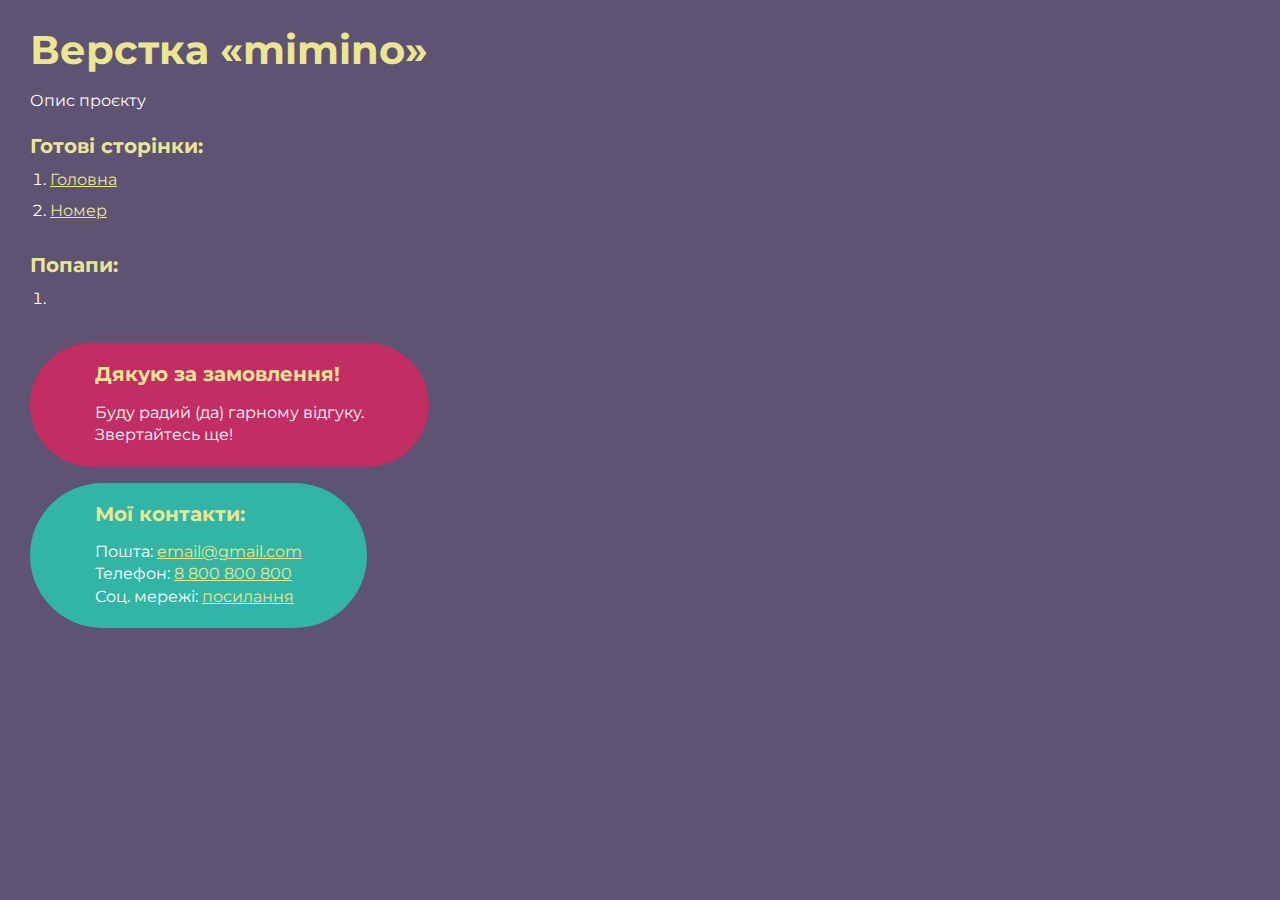
<file: index.html>
<!DOCTYPE html>
<html>

<head>
	<meta charset="UTF-8">
	<meta name="viewport" content="width=device-width, initial-scale=1.0">
	<title>Верстка «mimino»</title>
</head>

<body>
	<div class="rootpage">
		<h1>Верстка «mimino»</h1>
		<div class="rootpage__info">
			Опис проєкту
		</div>
		<h2>Готові сторінки:</h2>
		<ol class="rootpage__list">
			<li><a target="_blank" href="home.html">Головна</a></li>
			<li><a target="_blank" href="nomer.html">Номер</a></li>
		</ol>
		<h2>Попапи:</h2>
		<ol class="rootpage__list">
			<li><a target="_blank" href="home.html#"></a></li>
		</ol>
		<div class="rootpage__tnx">
			<h2>Дякую за замовлення!</h2>
			<p>Буду радий (да) гарному відгуку.</p>
			<p>Звертайтесь ще!</p>
		</div>
		<div class="rootpage__contacts">
			<h2>Мої контакти:</h2>
			<p>Пошта: <a href="mailto:email@gmail.com">email@gmail.com</a></p>
			<p>Телефон: <a href="tel:8800800800">8 800 800 800</a></p>
			<p>Соц. мережі: <a href="">посилання</a></p>
		</div>
	</div>
</body>
<style>
	@charset "UTF-8";
	@import url("https://fonts.googleapis.com/css?family=Montserrat:regular,700&display=swap");

	*,
	*::before,
	*::after {
		padding: 0px;
		margin: 0px;
		border: 0px;
		box-sizing: border-box;
	}

	html,
	body {
		height: 100%;
		margin: 0;
		padding: 0;
		min-width: 320px;
		width: 100%;
		color: #fff;
		background-color: #5e5373;
	}

	body {
		font-family: Montserrat;
		font-size: 100%;
		line-height: 1;
		font-size: 1rem;
	}

	a {
		text-decoration: underline;
		color: #ebe691
	}

	a:visited {
		text-decoration: underline;
		color: #aaa768;
	}

	a:hover {
		text-decoration: none;
	}

	ul li {
		list-style: none;
	}

	img {
		vertical-align: top;
	}

	.wrapper {
		width: 100%;
		min-height: 100%;
		overflow: hidden;
	}

	.rootpage {
		padding: 30px;
		display: flex;
		flex-direction: column;
		align-items: flex-start;
	}

	@media (max-width: 767px) {
		.rootpage {
			padding: 30px 15px;
		}
	}

	h1 {
		color: #ebe691;
		font-size: 2.5rem;
		margin: 0px 0px 1.25rem 0px;
	}

	@media (max-width: 767px) {
		h1 {
			font-size: 1.85rem;
			margin: 0px 0px 1.25rem 0px;
		}
	}

	h2 {
		color: #ebe691;
		font-size: 1.25rem;
		margin: 0px 0px 1rem 0px;
	}

	@media (max-width: 767px) {
		h2 {
			font-size: 1.125rem;
			margin: 0px 0px 1rem 0px;
		}
	}

	.rootpage__info {
		line-height: 140%;
		margin: 0px 0px 1.5rem 0px;
	}

	.rootpage__list {
		margin: 0px 0px 2.25rem 1.25rem;
	}

	.rootpage__list li:not(:last-child) {
		margin: 0px 0px 15px 0px;
	}

	.rootpage__contacts,
	.rootpage__tnx {
		border-radius: 200px;
		padding: 20px 65px;
		line-height: 140%;
	}

	@media (max-width: 767px) {

		.rootpage__contacts,
		.rootpage__tnx {
			border-radius: 40px;
			padding: 20px;
		}
	}

	.rootpage__contacts {
		background: #32b5a4;

	}

	.rootpage__contacts a {
		color: #ebe691;
	}

	.rootpage__tnx {
		background: #c22d63;
		margin: 0px 0px 1rem 0px;
	}
</style>

</html>
</file>
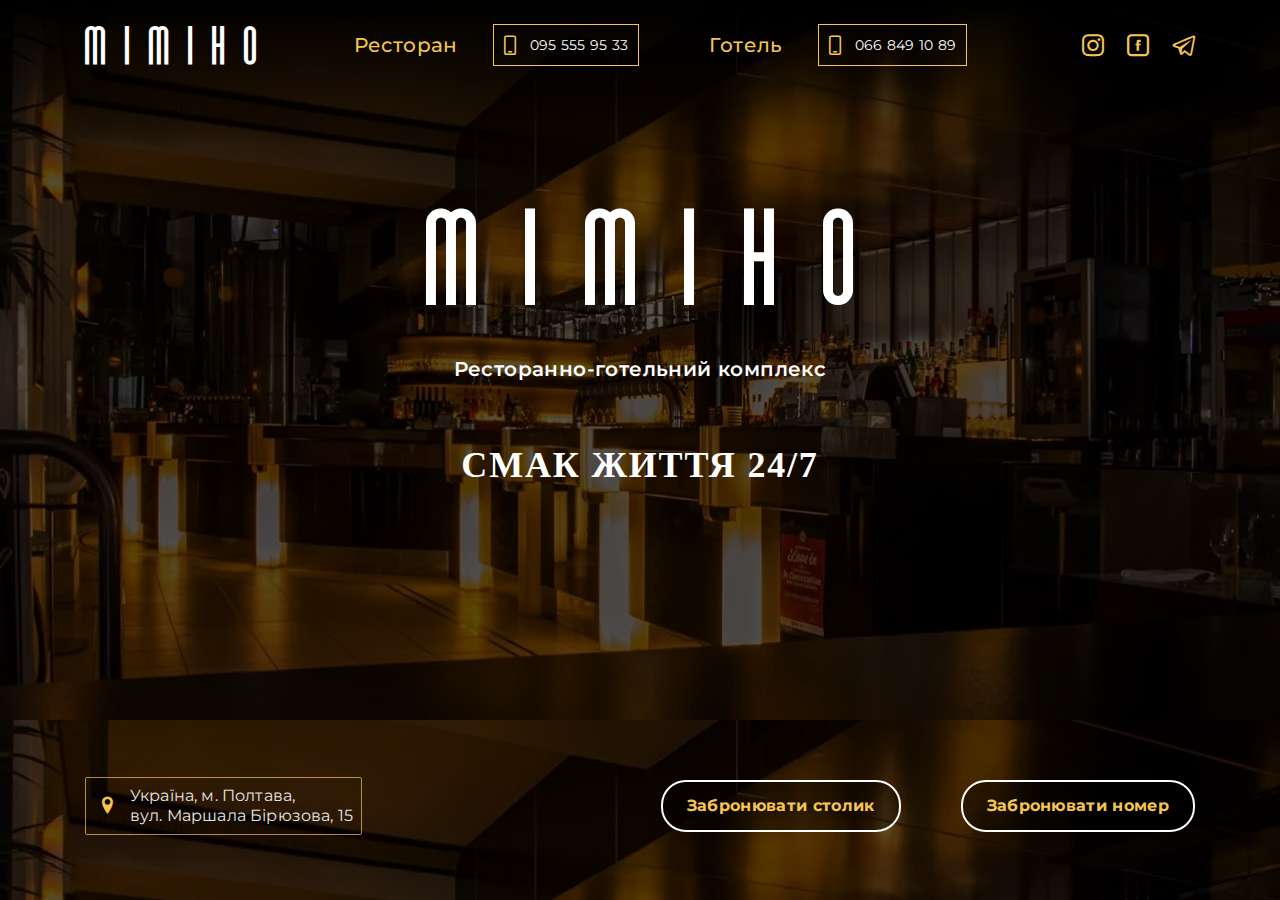
<file: home.html>
<!DOCTYPE html>
<html lang="en">

<head>
	<title>HomePage</title>
	<meta charset="UTF-8">
	<meta name="format-detection" content="telephone=no">
	<!-- <style>body{opacity: 0;}</style> -->
	<link rel="stylesheet" href="css/style.min.css?_v=20230114214214">
	<link rel="shortcut icon" href="favicon.ico">
	<!-- <meta name="robots" content="noindex, nofollow"> -->
	<meta name="viewport" content="width=device-width, initial-scale=1.0">
</head>

<body>
	<div class="wrapper">
		<header class="header">
			<div class="header__container">
				<div class="header__inner">
					<div class="header__logo ">
						<a class="header__logo-linck _icon-logo-header" href="#"></a>
					</div>
					<nav class="header__nav">
						<ul class="header__canter">
							<li>
								<h4 class="header__naim">Ресторан</h4>
							</li>
							<li>
								<a href="tel:0955559533" class="header__tel _icon-header-telefon">
									<span>095 555 95 33</span>
								</a>
							</li>
							<li>
								<h4 class="header__naim">Готель</h4>
							</li>
							<li>
								<a href="tel:0668491089" class="header__tel _icon-header-telefon">
									<span>066 849 10 89</span>
								</a>
							</li>
						</ul>
					</nav>
					<ul data-da=".home__contant-end, 1023.98" class="header__soc">
						<li>
							<a class="header__soc-icon _icon-insta" href="#"></a>
						</li>
						<li>
							<a class="header__soc-icon _icon-feys" href="#"></a>
						</li>
						<li>
							<a class="header__soc-icon _icon-tvit" href="#"></a>
						</li>
					</ul>
				</div>
			</div>
		</header>
		<main class="page">
			<section class="home">
				<div class="home__container">
					<div class="home__inner">
						<div class="home__contant-cantr">
							<h2 class="home__title _icon-logo-header"></h2>
							<p class="home__subtext">Ресторанно-готельний
								комплекс</p>
							<p class="home__text">СМАК ЖИТТЯ 24/7</p>
						</div>
						<div class="home__contant-end ">
							<div data-da=".home__inner, 879.98" class="home__adres">
								<span class="home__icons _icon-adres"></span>
								<a href="#" class="home__adres-text">Україна, м. Полтава,<br>
									вул. Маршала Бірюзова, 15</a>
							</div>
							<div class="home__btn">
								<a href="#" class="home__btn-1">Забронювати столик</a>
								<a href="#" class="home__btn-2">Забронювати номер</a>
							</div>
						</div>
					</div>
				</div>
			</section>
		</main>
		<footer class="footer">
			<div class="footer__container">
			</div>
		</footer>
	</div>
	<script src="js/app.min.js?_v=20230114214214"></script>
</body>

</html>
</file>
<file: css/style.min.css>
@charset "UTF-8";@import url(https://fonts.googleapis.com/css?family=Montserrat:300,regular,500,600,700&display=swap);@font-face{font-family:FilmP3Bold;font-display:swap;src:url(../fonts/FilmP3Bold.woff2) format("woff2"),url(../fonts/FilmP3Bold.woff) format("woff");font-weight:400;font-style:normal}@font-face{font-family:times;font-display:swap;src:url(../fonts/times.woff2) format("woff2"),url(../fonts/times.woff) format("woff");font-weight:400;font-style:normal}@font-face{font-family:times;font-display:swap;src:url(../fonts/times-new-roman-grassetto.woff2) format("woff2"),url(../fonts/times-new-roman-grassetto.woff) format("woff");font-weight:400;font-style:normal}@font-face{font-family:icons;font-display:swap;src:url(../fonts/icons.woff2) format("woff2"),url(../fonts/icons.woff) format("woff");font-weight:400;font-style:normal}[class*=_icon-]:before{font-family:icons;font-style:normal;font-weight:400;font-variant:normal;text-transform:none;line-height:1;-webkit-font-smoothing:antialiased;-moz-osx-font-smoothing:grayscale}[class*=_icon-]:before{display:block}._icon-tvit:before{content:"\e900"}._icon-logo-header:before{content:"\e901"}._icon-insta:before{content:"\e902"}._icon-header-telefon:before{content:"\e903"}._icon-feys:before{content:"\e904"}._icon-arrow-smail:before{content:"\e905"}._icon-arrow-right:before{content:"\e906"}._icon-arrow-left:before{content:"\e907"}._icon-adres:before{content:"\e908"}._icon-alarm:before{content:"\e950"}*{padding:0;margin:0;border:0}*,:after,:before{-webkit-box-sizing:border-box;box-sizing:border-box}body,html{height:100%;min-width:320px}body{color:#000;line-height:1;font-family:Montserrat;font-size:.875rem;-ms-text-size-adjust:100%;-moz-text-size-adjust:100%;-webkit-text-size-adjust:100%;-webkit-font-smoothing:antialiased;-moz-osx-font-smoothing:grayscale}button,input,textarea{font-family:Montserrat;font-size:inherit}button{cursor:pointer;color:inherit;background-color:inherit}a{color:inherit;text-decoration:none}ul li{list-style:none}img{vertical-align:top}h1,h2,h3,h4,h5,h6{font-weight:inherit;font-size:inherit}.lock body{overflow:hidden;-ms-touch-action:none;touch-action:none;-ms-scroll-chaining:none;overscroll-behavior:none}.wrapper{min-height:100%;display:-webkit-box;display:-ms-flexbox;display:flex;-webkit-box-orient:vertical;-webkit-box-direction:normal;-ms-flex-direction:column;flex-direction:column;overflow:hidden;position:relative}@supports (overflow:clip){.wrapper{overflow:clip}}.wrapper>main{-webkit-box-flex:1;-ms-flex:1 1 auto;flex:1 1 auto}.wrapper>*{min-width:0}[class*=__container]{max-width:71.25rem;margin:0 auto;padding:0 .9375rem}[class*=-ibg]{position:relative}[class*=-ibg] img{position:absolute;width:100%;height:100%;top:0;left:0;-o-object-fit:cover;object-fit:cover}[class*=-ibg_contain] img{-o-object-fit:contain;object-fit:contain}.header{background:-webkit-gradient(linear,left top,left bottom,from(#000),color-stop(54.17%,rgba(0,0,0,.55)),to(rgba(0,0,0,0)));background:-o-linear-gradient(top,#000 0,rgba(0,0,0,.55) 54.17%,rgba(0,0,0,0) 100%);background:linear-gradient(180deg,#000 0,rgba(0,0,0,.55) 54.17%,rgba(0,0,0,0) 100%);padding:24px 0 80px;position:absolute;top:0;left:0;right:0;margin:0 auto;z-index:100}.header__inner{display:-webkit-box;display:-ms-flexbox;display:flex;-webkit-box-pack:justify;-ms-flex-pack:justify;justify-content:space-between;-webkit-box-align:center;-ms-flex-align:center;align-items:center}.header__logo-linck{font-family:"Film P3";font-weight:700;font-size:40px;line-height:43px;letter-spacing:.3em;color:#fff}.header__nav{display:-webkit-box;display:-ms-flexbox;display:flex;-webkit-box-pack:center;-ms-flex-pack:center;justify-content:center;-webkit-box-align:center;-ms-flex-align:center;align-items:center}.header__canter{display:-webkit-box;display:-ms-flexbox;display:flex;-webkit-box-pack:center;-ms-flex-pack:center;justify-content:center;-webkit-box-align:center;-ms-flex-align:center;align-items:center}.header__canter li:nth-child(2){margin-right:70px}.header__canter li:nth-child(4){margin-right:30px}.header__naim{display:inline-block;font-weight:500;font-size:20px;line-height:24px;letter-spacing:.02em;color:#f3c653;margin-right:35px}.header__tel{display:-webkit-box;display:-ms-flexbox;display:flex;-webkit-box-align:center;-ms-flex-align:center;align-items:center;-webkit-box-pack:center;-ms-flex-pack:center;justify-content:center;gap:14px;color:#f3c653;font-size:20px;border:1px solid #f3c653;padding:10px 10px;-webkit-transition:.5s;-o-transition:.5s;transition:.5s}.header__tel span{position:relative;-webkit-transition:.5s;-o-transition:.5s;transition:.5s;font-weight:400;font-size:14px;line-height:17px;letter-spacing:.02em;color:#fff}.header__tel span::after{content:"";position:absolute;bottom:0;left:0;width:100%;height:1px;background:#f3c653;-webkit-transition:-webkit-transform .5s ease-in-out;transition:-webkit-transform .5s ease-in-out;-o-transition:transform .5s ease-in-out;transition:transform .5s ease-in-out;transition:transform .5s ease-in-out,-webkit-transform .5s ease-in-out;-webkit-transform-origin:right;-ms-transform-origin:right;transform-origin:right;-webkit-transform:scaleX(0);-ms-transform:scaleX(0);transform:scaleX(0)}.header__tel:hover span{color:#f3c653}.header__tel:hover span::after{-webkit-transform-origin:left;-ms-transform-origin:left;transform-origin:left;-webkit-transform:scaleX(1);-ms-transform:scaleX(1);transform:scaleX(1)}.header__tel:hover{color:#fff;border:1px solid #fff}.header__soc{display:-webkit-box;display:-ms-flexbox;display:flex;-webkit-box-pack:center;-ms-flex-pack:center;justify-content:center;-webkit-box-align:center;-ms-flex-align:center;align-items:center;gap:23px}.header__soc-icon{display:inline-block;font-size:22px;color:#f3c653;-webkit-transition:.5s;-o-transition:.5s;transition:.5s}.header__soc-icon:hover{color:#fff}.no-webp .home{background:url(../img/pexels.jpg)}.home{background-position:center;background-size:cover;background-repeat:no-repeat;height:100vh;position:relative}.home::before{position:absolute;content:"";top:0;bottom:0;left:0;right:0;margin:0 auto;background:rgba(0,0,0,.65)}.home__container{height:100%}.home__inner{display:-webkit-box;display:-ms-flexbox;display:flex;-webkit-box-orient:vertical;-webkit-box-direction:normal;-ms-flex-direction:column;flex-direction:column;-webkit-box-pack:justify;-ms-flex-pack:justify;justify-content:space-between;height:100%;position:relative;z-index:15}.home__contant-cantr{text-align:center;-webkit-box-flex:1;-ms-flex:1 1 auto;flex:1 1 auto}.home__title{font-family:"Film P3";font-style:normal;font-weight:700;font-size:100px;line-height:120px;letter-spacing:.3em;color:#fff;margin-bottom:52px;padding-left:30px;padding-top:205px}.home__subtext{font-weight:600;font-size:20px;line-height:24px;letter-spacing:.02em;color:#fff;margin-bottom:64px}.home__text{font-family:"Times New Roman";font-style:normal;font-weight:700;font-size:36px;line-height:41px;letter-spacing:.05em;color:#fff}.home__contant-end{display:-webkit-box;display:-ms-flexbox;display:flex;-webkit-box-pack:justify;-ms-flex-pack:justify;justify-content:space-between;-webkit-box-align:center;-ms-flex-align:center;align-items:center;margin-bottom:65px}.home__adres{border:1px solid rgba(243,198,83,.7);border-radius:2px;padding:8px 8px 8px 44px;position:relative;max-width:279px;-webkit-transition:.5s;-o-transition:.5s;transition:.5s}.home__adres:hover{border:1px solid #fff}.home__adres-text{font-weight:400;font-size:16px;line-height:20px;letter-spacing:.01em;color:#e5e5e5;-webkit-transition:.5s;-o-transition:.5s;transition:.5s}.home__adres-text:hover{color:rgba(243,198,83,.7);border:1px solid #fff}.home__btn{display:-webkit-box;display:-ms-flexbox;display:flex;-webkit-box-pack:center;-ms-flex-pack:center;justify-content:center;-webkit-box-align:center;-ms-flex-align:center;align-items:center;gap:60px}.home__btn-1{font-weight:700;font-size:16px;line-height:20px;letter-spacing:.02em;color:#f3c653;background:rgba(0,0,0,.4);border:2px solid #fff;border-radius:25px;padding:14px 24px;-webkit-transition:.5s;-o-transition:.5s;transition:.5s}.home__btn-1:hover{background:#fff;border:2px solid #f3c653}.home__btn-2{font-weight:700;font-size:16px;line-height:20px;letter-spacing:.02em;color:#f3c653;background:rgba(0,0,0,.4);border:2px solid #fff;border-radius:25px;padding:14px 24px;-webkit-transition:.5s;-o-transition:.5s;transition:.5s}.home__btn-2:hover{background:#fff;border:2px solid #f3c653}.home ._icon-adres::before{display:inline-block;position:absolute;top:18px;left:16px;font-size:18px;color:#f3c653}.swiper{overflow:hidden}.swiper-wrapper{width:100%;height:100%;-webkit-box-sizing:content-box;box-sizing:content-box;display:-webkit-box;display:-ms-flexbox;display:flex;position:relative}.swiper-vertical .swiper-wrapper{-webkit-box-orient:vertical;-webkit-box-direction:normal;-ms-flex-direction:column;flex-direction:column}.swiper-autoheight .swiper-wrapper{-webkit-box-align:start;-ms-flex-align:start;align-items:flex-start}.swiper-initialized .swiper-slide{-ms-flex-negative:0;flex-shrink:0}.swiper-android .swiper-slide,.swiper-android .swiper-wrapper{-webkit-transform:translate3d(0,0,0);transform:translate3d(0,0,0)}.swiper-button-lock{display:none!important}@font-face{font-family:lg;src:url([data-uri]) format("woff2"),url([data-uri]) format("woff");font-weight:400;font-style:normal;font-display:block}.lg-icon{font-family:lg!important;speak:never;font-style:normal;font-weight:400;font-variant:normal;text-transform:none;line-height:1;-webkit-font-smoothing:antialiased;-moz-osx-font-smoothing:grayscale}.lg-container{font-family:system-ui,-apple-system,"Segoe UI",Roboto,"Helvetica Neue",Arial,"Noto Sans","Liberation Sans",sans-serif,"Apple Color Emoji","Segoe UI Emoji","Segoe UI Symbol","Noto Color Emoji"}.lg-next,.lg-prev{background-color:rgba(0,0,0,.45);border-radius:2px;color:#999;cursor:pointer;display:block;font-size:22px;margin-top:-10px;padding:8px 10px 9px;position:absolute;top:50%;z-index:1080;outline:0;border:none}.lg-next.disabled,.lg-prev.disabled{opacity:0!important;cursor:default}.lg-next:hover:not(.disabled),.lg-prev:hover:not(.disabled){color:#fff}.lg-single-item .lg-next,.lg-single-item .lg-prev{display:none}.lg-next{right:20px}.lg-next:before{content:"\e095"}.lg-prev{left:20px}.lg-prev:after{content:"\e094"}@-webkit-keyframes lg-right-end{0%{left:0}50%{left:-30px}100%{left:0}}@keyframes lg-right-end{0%{left:0}50%{left:-30px}100%{left:0}}@-webkit-keyframes lg-left-end{0%{left:0}50%{left:30px}100%{left:0}}@keyframes lg-left-end{0%{left:0}50%{left:30px}100%{left:0}}.lg-outer.lg-right-end .lg-object{-webkit-animation:lg-right-end .3s;animation:lg-right-end .3s;position:relative}.lg-outer.lg-left-end .lg-object{-webkit-animation:lg-left-end .3s;animation:lg-left-end .3s;position:relative}.lg-toolbar{z-index:1082;left:0;position:absolute;top:0;width:100%}.lg-media-overlap .lg-toolbar{background-image:-webkit-gradient(linear,left bottom,left top,from(rgba(0,0,0,0)),to(rgba(0,0,0,.4)));background-image:-o-linear-gradient(bottom,rgba(0,0,0,0),rgba(0,0,0,.4));background-image:linear-gradient(0deg,rgba(0,0,0,0),rgba(0,0,0,.4))}.lg-toolbar .lg-icon{color:#999;cursor:pointer;float:right;font-size:24px;height:47px;line-height:27px;padding:10px 0;text-align:center;width:50px;text-decoration:none!important;outline:medium none;will-change:color;-webkit-transition:color .2s linear;-o-transition:color .2s linear;transition:color .2s linear;background:0 0;border:none;-webkit-box-shadow:none;box-shadow:none}.lg-toolbar .lg-icon.lg-icon-18{font-size:18px}.lg-toolbar .lg-icon:hover{color:#fff}.lg-toolbar .lg-close:after{content:"\e070"}.lg-toolbar .lg-maximize{font-size:22px}.lg-toolbar .lg-maximize:after{content:"\e90a"}.lg-toolbar .lg-download:after{content:"\e0f2"}.lg-sub-html{color:#eee;font-size:16px;padding:10px 40px;text-align:center;z-index:1080;opacity:0;-webkit-transition:opacity .2s ease-out 0s;-o-transition:opacity .2s ease-out 0s;transition:opacity .2s ease-out 0s}.lg-sub-html h4{margin:0;font-size:13px;font-weight:700}.lg-sub-html p{font-size:12px;margin:5px 0 0}.lg-sub-html a{color:inherit}.lg-sub-html a:hover{text-decoration:underline}.lg-media-overlap .lg-sub-html{background-image:-webkit-gradient(linear,left top,left bottom,from(rgba(0,0,0,0)),to(rgba(0,0,0,.6)));background-image:-o-linear-gradient(top,rgba(0,0,0,0),rgba(0,0,0,.6));background-image:linear-gradient(180deg,rgba(0,0,0,0),rgba(0,0,0,.6))}.lg-item .lg-sub-html{position:absolute;bottom:0;right:0;left:0}.lg-error-msg{font-size:14px;color:#999}.lg-counter{color:#999;display:inline-block;font-size:16px;padding-left:20px;padding-top:12px;height:47px;vertical-align:middle}.lg-closing .lg-next,.lg-closing .lg-prev,.lg-closing .lg-sub-html,.lg-closing .lg-toolbar{opacity:0;-webkit-transition:-webkit-transform .08 cubic-bezier(0,0,.25,1) 0s,opacity .08 cubic-bezier(0,0,.25,1) 0s,color .08 linear;-o-transition:-o-transform .08 cubic-bezier(0,0,.25,1) 0s,opacity .08 cubic-bezier(0,0,.25,1) 0s,color .08 linear;-webkit-transition:opacity .08 cubic-bezier(0,0,.25,1) 0s,color .08 linear,-webkit-transform .08 cubic-bezier(0,0,.25,1) 0s;transition:opacity .08 cubic-bezier(0,0,.25,1) 0s,color .08 linear,-webkit-transform .08 cubic-bezier(0,0,.25,1) 0s;-o-transition:transform .08 cubic-bezier(0,0,.25,1) 0s,opacity .08 cubic-bezier(0,0,.25,1) 0s,color .08 linear;transition:transform .08 cubic-bezier(0,0,.25,1) 0s,opacity .08 cubic-bezier(0,0,.25,1) 0s,color .08 linear;transition:transform .08 cubic-bezier(0,0,.25,1) 0s,opacity .08 cubic-bezier(0,0,.25,1) 0s,color .08 linear,-webkit-transform .08 cubic-bezier(0,0,.25,1) 0s}body:not(.lg-from-hash) .lg-outer.lg-start-zoom .lg-item:not(.lg-zoomable) .lg-img-wrap,body:not(.lg-from-hash) .lg-outer.lg-start-zoom .lg-item:not(.lg-zoomable) .lg-video-cont{opacity:0;-ms-transform:scale3d(.5,.5,.5);-webkit-transform:scale3d(.5,.5,.5);transform:scale3d(.5,.5,.5);will-change:transform,opacity;-webkit-transition:-webkit-transform 250ms cubic-bezier(0,0,.25,1) 0s,opacity 250ms cubic-bezier(0,0,.25,1)!important;-o-transition:-o-transform 250ms cubic-bezier(0,0,.25,1) 0s,opacity 250ms cubic-bezier(0,0,.25,1)!important;-webkit-transition:opacity 250ms cubic-bezier(0,0,.25,1),-webkit-transform 250ms cubic-bezier(0,0,.25,1) 0s!important;transition:opacity 250ms cubic-bezier(0,0,.25,1),-webkit-transform 250ms cubic-bezier(0,0,.25,1) 0s!important;-o-transition:transform 250ms cubic-bezier(0,0,.25,1) 0s,opacity 250ms cubic-bezier(0,0,.25,1)!important;transition:transform 250ms cubic-bezier(0,0,.25,1) 0s,opacity 250ms cubic-bezier(0,0,.25,1)!important;transition:transform 250ms cubic-bezier(0,0,.25,1) 0s,opacity 250ms cubic-bezier(0,0,.25,1),-webkit-transform 250ms cubic-bezier(0,0,.25,1) 0s!important}body:not(.lg-from-hash) .lg-outer.lg-start-zoom .lg-item:not(.lg-zoomable).lg-complete .lg-img-wrap,body:not(.lg-from-hash) .lg-outer.lg-start-zoom .lg-item:not(.lg-zoomable).lg-complete .lg-video-cont{opacity:1;-ms-transform:scale3d(1,1,1);-webkit-transform:scale3d(1,1,1);transform:scale3d(1,1,1)}.lg-group:after{content:"";display:table;clear:both}.lg-container{display:none;outline:0}.lg-container.lg-show{display:block}.lg-on{scroll-behavior:unset}.lg-hide-sub-html .lg-sub-html,.lg-next,.lg-pager-outer,.lg-prev,.lg-toolbar{opacity:0;will-change:transform,opacity;-webkit-transition:-webkit-transform .25s cubic-bezier(0,0,.25,1) 0s,opacity .25s cubic-bezier(0,0,.25,1) 0s;-o-transition:-o-transform .25s cubic-bezier(0,0,.25,1) 0s,opacity .25s cubic-bezier(0,0,.25,1) 0s;-webkit-transition:opacity .25s cubic-bezier(0,0,.25,1) 0s,-webkit-transform .25s cubic-bezier(0,0,.25,1) 0s;transition:opacity .25s cubic-bezier(0,0,.25,1) 0s,-webkit-transform .25s cubic-bezier(0,0,.25,1) 0s;-o-transition:transform .25s cubic-bezier(0,0,.25,1) 0s,opacity .25s cubic-bezier(0,0,.25,1) 0s;transition:transform .25s cubic-bezier(0,0,.25,1) 0s,opacity .25s cubic-bezier(0,0,.25,1) 0s;transition:transform .25s cubic-bezier(0,0,.25,1) 0s,opacity .25s cubic-bezier(0,0,.25,1) 0s,-webkit-transform .25s cubic-bezier(0,0,.25,1) 0s}.lg-show-in .lg-next,.lg-show-in .lg-pager-outer,.lg-show-in .lg-prev,.lg-show-in .lg-toolbar{opacity:1}.lg-show-in.lg-hide-sub-html .lg-sub-html{opacity:1}.lg-show-in .lg-hide-items .lg-prev{opacity:0;-webkit-transform:translate3d(-10px,0,0);transform:translate3d(-10px,0,0)}.lg-show-in .lg-hide-items .lg-next{opacity:0;-webkit-transform:translate3d(10px,0,0);transform:translate3d(10px,0,0)}.lg-show-in .lg-hide-items .lg-toolbar{opacity:0;-webkit-transform:translate3d(0,-10px,0);transform:translate3d(0,-10px,0)}.lg-show-in .lg-hide-items.lg-hide-sub-html .lg-sub-html{opacity:0;-webkit-transform:translate3d(0,20px,0);transform:translate3d(0,20px,0)}.lg-outer{width:100%;height:100%;position:fixed;top:0;left:0;z-index:1050;text-align:left;opacity:.001;outline:0;will-change:auto;overflow:hidden;-webkit-transition:opacity .15s ease 0s;-o-transition:opacity .15s ease 0s;transition:opacity .15s ease 0s}.lg-outer *{-webkit-box-sizing:border-box;box-sizing:border-box}.lg-outer.lg-zoom-from-image{opacity:1}.lg-outer.lg-visible{opacity:1}.lg-outer.lg-css3 .lg-item:not(.lg-start-end-progress).lg-current,.lg-outer.lg-css3 .lg-item:not(.lg-start-end-progress).lg-next-slide,.lg-outer.lg-css3 .lg-item:not(.lg-start-end-progress).lg-prev-slide{-webkit-transition-duration:inherit!important;-o-transition-duration:inherit!important;transition-duration:inherit!important;-webkit-transition-timing-function:inherit!important;-o-transition-timing-function:inherit!important;transition-timing-function:inherit!important}.lg-outer.lg-css3.lg-dragging .lg-item.lg-current,.lg-outer.lg-css3.lg-dragging .lg-item.lg-next-slide,.lg-outer.lg-css3.lg-dragging .lg-item.lg-prev-slide{-webkit-transition-duration:0s!important;-o-transition-duration:0s!important;transition-duration:0s!important;opacity:1}.lg-outer.lg-grab img.lg-object{cursor:-webkit-grab;cursor:-o-grab;cursor:-ms-grab;cursor:grab}.lg-outer.lg-grabbing img.lg-object{cursor:move;cursor:-webkit-grabbing;cursor:-o-grabbing;cursor:-ms-grabbing;cursor:grabbing}.lg-outer .lg-content{position:absolute;top:0;left:0;right:0;bottom:0}.lg-outer .lg-inner{width:100%;position:absolute;left:0;top:0;bottom:0;-webkit-transition:opacity 0s;-o-transition:opacity 0s;transition:opacity 0s;white-space:nowrap}.lg-outer .lg-item{will-change:transform,opacity;display:none!important}.no-webp .lg-outer .lg-item:not(.lg-start-end-progress){background:url([data-uri]) no-repeat scroll center center transparent}.lg-outer.lg-css3 .lg-current,.lg-outer.lg-css3 .lg-next-slide,.lg-outer.lg-css3 .lg-prev-slide{display:inline-block!important}.lg-outer.lg-css .lg-current{display:inline-block!important}.lg-outer .lg-img-wrap,.lg-outer .lg-item{display:inline-block;text-align:center;position:absolute;width:100%;height:100%}.lg-outer .lg-img-wrap:before,.lg-outer .lg-item:before{content:"";display:inline-block;height:100%;vertical-align:middle}.lg-outer .lg-img-wrap{position:absolute;left:0;right:0;top:0;bottom:0;white-space:nowrap;font-size:0}.lg-outer .lg-item.lg-complete{background-image:none}.lg-outer .lg-item.lg-current{z-index:1060}.lg-outer .lg-object{display:inline-block;vertical-align:middle;max-width:100%;max-height:100%;width:auto;height:auto;position:relative}.lg-outer .lg-empty-html .lg-sub-html,.lg-outer .lg-empty-html.lg-sub-html{display:none}.lg-outer.lg-hide-download .lg-download{opacity:.75;pointer-events:none}.lg-outer .lg-first-slide .lg-dummy-img{position:absolute;top:50%;left:50%}.lg-outer.lg-components-open:not(.lg-zoomed) .lg-components{-webkit-transform:translate3d(0,0,0);transform:translate3d(0,0,0);opacity:1}.lg-outer.lg-components-open:not(.lg-zoomed) .lg-sub-html{opacity:1;-webkit-transition:opacity .2s ease-out .15s;-o-transition:opacity .2s ease-out .15s;transition:opacity .2s ease-out .15s}.lg-backdrop{position:fixed;top:0;left:0;right:0;bottom:0;z-index:1040;background-color:#000;opacity:0;will-change:auto;-webkit-transition:opacity 333ms ease-in 0s;-o-transition:opacity 333ms ease-in 0s;transition:opacity 333ms ease-in 0s}.lg-backdrop.in{opacity:1}.lg-css3.lg-no-trans .lg-current,.lg-css3.lg-no-trans .lg-next-slide,.lg-css3.lg-no-trans .lg-prev-slide{-webkit-transition:none 0s ease 0s!important;-o-transition:none 0s ease 0s!important;transition:none 0s ease 0s!important}.lg-css3.lg-use-css3 .lg-item{-webkit-backface-visibility:hidden;backface-visibility:hidden}.lg-css3.lg-fade .lg-item{opacity:0}.lg-css3.lg-fade .lg-item.lg-current{opacity:1}.lg-css3.lg-fade .lg-item.lg-current,.lg-css3.lg-fade .lg-item.lg-next-slide,.lg-css3.lg-fade .lg-item.lg-prev-slide{-webkit-transition:opacity .1s ease 0s;-o-transition:opacity .1s ease 0s;transition:opacity .1s ease 0s}.lg-css3.lg-use-css3 .lg-item.lg-start-progress{-webkit-transition:-webkit-transform 1s cubic-bezier(.175,.885,.32,1.275) 0s;-o-transition:-o-transform 1s cubic-bezier(.175,.885,.32,1.275) 0s;transition:-webkit-transform 1s cubic-bezier(.175,.885,.32,1.275) 0s;-o-transition:transform 1s cubic-bezier(.175,.885,.32,1.275) 0s;transition:transform 1s cubic-bezier(.175,.885,.32,1.275) 0s;transition:transform 1s cubic-bezier(.175,.885,.32,1.275) 0s,-webkit-transform 1s cubic-bezier(.175,.885,.32,1.275) 0s}.lg-css3.lg-use-css3 .lg-item.lg-start-end-progress{-webkit-transition:-webkit-transform 1s cubic-bezier(0,0,.25,1) 0s;-o-transition:-o-transform 1s cubic-bezier(0,0,.25,1) 0s;transition:-webkit-transform 1s cubic-bezier(0,0,.25,1) 0s;-o-transition:transform 1s cubic-bezier(0,0,.25,1) 0s;transition:transform 1s cubic-bezier(0,0,.25,1) 0s;transition:transform 1s cubic-bezier(0,0,.25,1) 0s,-webkit-transform 1s cubic-bezier(0,0,.25,1) 0s}.lg-css3.lg-slide.lg-use-css3 .lg-item{opacity:0}.lg-css3.lg-slide.lg-use-css3 .lg-item.lg-prev-slide{-webkit-transform:translate3d(-100%,0,0);transform:translate3d(-100%,0,0)}.lg-css3.lg-slide.lg-use-css3 .lg-item.lg-next-slide{-webkit-transform:translate3d(100%,0,0);transform:translate3d(100%,0,0)}.lg-css3.lg-slide.lg-use-css3 .lg-item.lg-current{-webkit-transform:translate3d(0,0,0);transform:translate3d(0,0,0);opacity:1}.lg-css3.lg-slide.lg-use-css3 .lg-item.lg-current,.lg-css3.lg-slide.lg-use-css3 .lg-item.lg-next-slide,.lg-css3.lg-slide.lg-use-css3 .lg-item.lg-prev-slide{-webkit-transition:-webkit-transform 1s cubic-bezier(0,0,.25,1) 0s,opacity .1s ease 0s;-o-transition:-o-transform 1s cubic-bezier(0,0,.25,1) 0s,opacity .1s ease 0s;-webkit-transition:opacity .1s ease 0s,-webkit-transform 1s cubic-bezier(0,0,.25,1) 0s;transition:opacity .1s ease 0s,-webkit-transform 1s cubic-bezier(0,0,.25,1) 0s;-o-transition:transform 1s cubic-bezier(0,0,.25,1) 0s,opacity .1s ease 0s;transition:transform 1s cubic-bezier(0,0,.25,1) 0s,opacity .1s ease 0s;transition:transform 1s cubic-bezier(0,0,.25,1) 0s,opacity .1s ease 0s,-webkit-transform 1s cubic-bezier(0,0,.25,1) 0s}.lg-container{display:none}.lg-container.lg-show{display:block}.lg-container.lg-dragging-vertical .lg-backdrop{-webkit-transition-duration:0s!important;-o-transition-duration:0s!important;transition-duration:0s!important}.lg-container.lg-dragging-vertical .lg-css3 .lg-item.lg-current{-webkit-transition-duration:0s!important;-o-transition-duration:0s!important;transition-duration:0s!important;opacity:1}.lg-inline .lg-backdrop,.lg-inline .lg-outer{position:absolute}.lg-inline .lg-backdrop{z-index:1}.lg-inline .lg-outer{z-index:2}.lg-inline .lg-maximize:after{content:"\e909"}.lg-components{-webkit-transform:translate3d(0,100%,0);transform:translate3d(0,100%,0);will-change:transform;-webkit-transition:-webkit-transform .35s ease-out 0s;-o-transition:-o-transform .35s ease-out 0s;transition:-webkit-transform .35s ease-out 0s;-o-transition:transform .35s ease-out 0s;transition:transform .35s ease-out 0s;transition:transform .35s ease-out 0s,-webkit-transform .35s ease-out 0s;z-index:1080;position:absolute;bottom:0;right:0;left:0}@media (max-width:1023.98px){.header__logo{margin-left:32px}.header__soc{position:absolute;bottom:16px;left:0}}@media (max-width:939.98px){.header__tel{border:0 solid #f3c653}.header__tel span{display:none}.header__tel:hover{border:0 solid #f3c653}}@media (max-width:879.98px){.header{padding:24px 0 20px}.header__canter li:nth-child(2){margin-right:16px}.header__naim{margin-right:2px}.home__contant-end{margin-bottom:102px}.home__adres{position:absolute;top:84px;right:10px}.home__btn{-webkit-box-orient:vertical;-webkit-box-direction:normal;-ms-flex-direction:column;flex-direction:column;margin:0 auto;gap:24px}}@media (max-width:599.98px){.header__logo{margin-left:0}.header__logo-linck{font-size:26px;line-height:36px}.header__canter li:nth-child(4){margin-right:0}.header__naim{font-size:16px;line-height:20px}.home__title{font-size:70px;line-height:85px;margin-bottom:24px}.home__subtext{font-size:16px;line-height:20px;margin-bottom:40px}.home__text{font-size:32px;line-height:37px}.home__adres{font-size:12px;line-height:15px}.home__adres-text{font-size:12px;line-height:15px}}.webp .home{background:url(../img/pexels.webp)}.webp .lg-outer .lg-item:not(.lg-start-end-progress){background:url([data-uri]) no-repeat scroll center center transparent}
</file>
